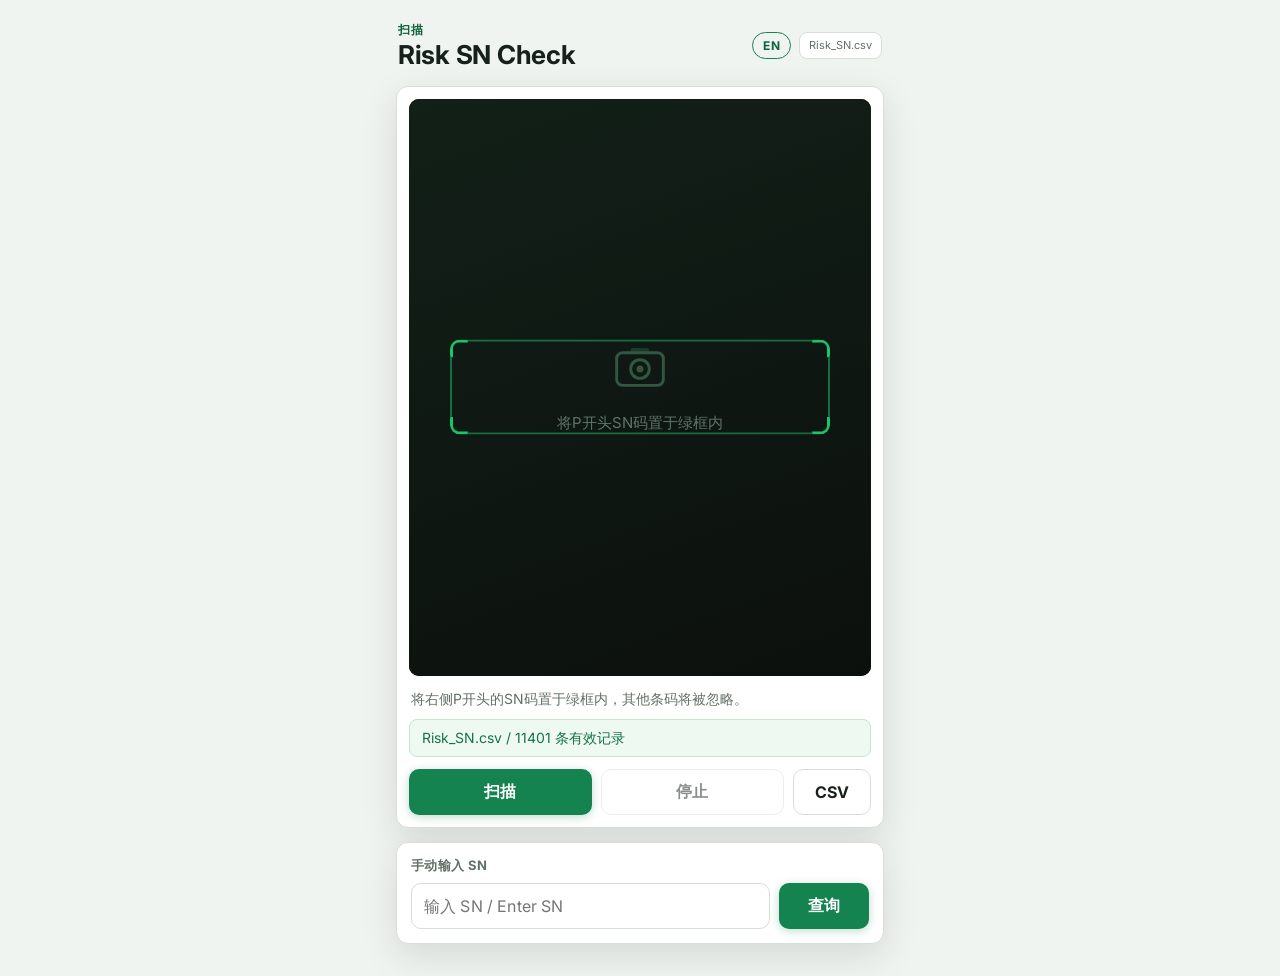
<file: index.html>
<!doctype html>
<html lang="zh">
  <head>
    <meta charset="utf-8" />
    <meta name="viewport" content="width=device-width, initial-scale=1" />
    <meta name="theme-color" content="#0f1f18" />
    <meta name="description" content="Risk SN barcode scanner – scan P-SN codes and check against the risk list. 风险SN条码扫描器" />
    <title>Risk SN Check</title>
    <link rel="preconnect" href="https://fonts.googleapis.com" />
    <link rel="preconnect" href="https://fonts.gstatic.com" crossorigin />
    <link href="https://fonts.googleapis.com/css2?family=Inter:wght@400;600;700;800&display=swap" rel="stylesheet" />
    <link rel="stylesheet" href="./styles.css" />
  </head>
  <body>
    <main class="app-shell">
      <header class="topbar">
        <div>
          <p class="mode-label" data-i18n="modeLabel">扫描</p>
          <h1>Risk SN Check</h1>
        </div>
        <div class="topbar-right">
          <button id="langToggle" class="lang-toggle" type="button" aria-label="Toggle language">EN</button>
          <span id="csvBadge" class="csv-badge">Risk_SN.csv</span>
        </div>
      </header>

      <section class="scanner-panel" aria-label="Scanner">
        <div class="camera-stage" id="cameraStage">
          <video id="preview" autoplay muted playsinline></video>
          <div id="cameraFallback" class="camera-fallback">
            <div class="fallback-inner">
              <svg class="fallback-icon" viewBox="0 0 48 48" fill="none" aria-hidden="true">
                <rect x="4" y="10" width="40" height="28" rx="5" stroke="currentColor" stroke-width="2.5"/>
                <circle cx="24" cy="24" r="8" stroke="currentColor" stroke-width="2.5"/>
                <circle cx="24" cy="24" r="3" fill="currentColor"/>
                <rect x="16" y="6" width="16" height="4" rx="2" fill="currentColor" opacity="0.5"/>
              </svg>
              <span data-i18n="fallbackHint">将P开头SN码置于绿框内</span>
            </div>
          </div>

          <!-- Scan frame with corner markers -->
          <div class="scan-frame" aria-hidden="true">
            <span class="corner tl"></span>
            <span class="corner tr"></span>
            <span class="corner bl"></span>
            <span class="corner br"></span>
            <div class="scan-line"></div>
          </div>

          <!-- Tap to focus indicator -->
          <div id="focusRing" class="focus-ring" aria-hidden="true"></div>

          <!-- Focus hint overlay -->
          <div class="focus-hint" id="focusHint" aria-hidden="true">
            <svg viewBox="0 0 20 20" fill="none" aria-hidden="true"><path d="M2 7V3h4M14 3h4v4M18 13v4h-4M6 17H2v-4" stroke="currentColor" stroke-width="1.8" stroke-linecap="round"/></svg>
            <span data-i18n="tapFocus">点击对焦</span>
          </div>

          <!-- Camera / lens switcher overlay (shown while live) -->
          <div class="lens-bar" id="lensBar" aria-label="Switch camera lens">
            <button id="lensPrev" class="lens-btn" type="button" aria-label="Previous lens">
              <svg viewBox="0 0 20 20" fill="none"><path d="M12 5l-5 5 5 5" stroke="currentColor" stroke-width="2" stroke-linecap="round" stroke-linejoin="round"/></svg>
            </button>
            <span id="lensLabel" class="lens-label">—</span>
            <button id="lensNext" class="lens-btn" type="button" aria-label="Next lens">
              <svg viewBox="0 0 20 20" fill="none"><path d="M8 5l5 5-5 5" stroke="currentColor" stroke-width="2" stroke-linecap="round" stroke-linejoin="round"/></svg>
            </button>
          </div>
        </div>

        <!-- Lens selector panel (shown before scanning starts) -->
        <div class="lens-panel" id="lensPanel">
          <label class="lens-panel-label" for="cameraSelect">
            <svg viewBox="0 0 20 20" fill="none" width="14" height="14" aria-hidden="true"><circle cx="10" cy="10" r="4" stroke="currentColor" stroke-width="1.8"/><circle cx="10" cy="10" r="8" stroke="currentColor" stroke-width="1.5" stroke-dasharray="3 2"/></svg>
            <span data-i18n="selectLens">选择镜头</span>
          </label>
          <select id="cameraSelect" class="camera-select">
            <option value="" data-i18n="defaultCam">默认后置摄像头</option>
          </select>
        </div>

        <p class="instruction" data-i18n="instruction">
          将右侧P开头的SN码置于绿框内，其他条码将被忽略。
        </p>

        <div id="status" class="status-line" role="status" data-i18n-loading="loadingCsv">加载 Risk_SN.csv...</div>

        <div class="button-row">
          <button id="scanButton" class="primary-button" type="button" data-i18n="scan">扫描</button>
          <button id="stopButton" class="secondary-button" type="button" disabled data-i18n="stop">停止</button>
          <label class="secondary-button file-button" id="csvLabel">
            CSV
            <input id="csvFile" type="file" accept=".csv,text/csv,text/plain" />
          </label>
        </div>
      </section>

      <section class="entry-panel" aria-label="Manual check">
        <label class="field-label" for="snInput" data-i18n="manualLabel">手动输入 SN</label>
        <div class="entry-row">
          <input id="snInput" autocomplete="off" inputmode="text" placeholder="Enter SN / 输入SN" />
          <button id="checkButton" class="primary-button compact" type="button" data-i18n="check">查询</button>
        </div>
      </section>
    </main>

    <dialog id="resultDialog" class="result-dialog">
      <form method="dialog" class="dialog-body">
        <div id="resultMark" class="result-mark">NOTICE</div>
        <h2 id="resultTitle">No result</h2>
        <p id="resultSn" class="result-sn"></p>
        <p id="resultMessage" class="result-message">No QR content to check.</p>
        <button class="primary-button dialog-button" value="ok" autofocus data-i18n="ok">OK</button>
      </form>
    </dialog>

    <script src="./app.js" type="module"></script>
  </body>
</html>
</file>
<file: styles.css>
/* =====================================================
   Risk SN Check – styles.css
   ===================================================== */

/* ---------- Design tokens ---------- */
:root {
  color-scheme: light;
  --bg: #f0f4f1;
  --panel: #ffffff;
  --ink: #17211b;
  --muted: #637067;
  --line: #d7ded8;
  --accent: #14834f;
  --accent-dark: #0f633c;
  --accent-glow: rgba(20, 131, 79, 0.28);
  --risk: #b42318;
  --risk-soft: #fff0ed;
  --risk-border: #f0b7ae;
  --ok: #157347;
  --ok-soft: #eef9f2;
  --ok-border: #c5e6cf;
  --warn: #8a5a00;
  --warn-soft: #fff6df;
  --warn-border: #ead495;
  --shadow-sm: 0 2px 8px rgba(16, 35, 23, 0.08);
  --shadow: 0 12px 36px rgba(16, 35, 23, 0.12);
  font-family: Inter, ui-sans-serif, system-ui, -apple-system, BlinkMacSystemFont,
    "Segoe UI", sans-serif;
}

/* ---------- Reset ---------- */
*, *::before, *::after { box-sizing: border-box; }
html, body { min-height: 100%; }
body {
  margin: 0;
  background: var(--bg);
  color: var(--ink);
  overflow-x: hidden;
}
button, input { font: inherit; }

/* ---------- Shell ---------- */
.app-shell {
  width: 100%;
  max-width: 520px;
  min-height: 100dvh;
  margin: 0 auto;
  padding: 18px 16px 32px;
  display: flex;
  flex-direction: column;
  gap: 14px;
}

/* ---------- Topbar ---------- */
.topbar {
  display: flex;
  align-items: center;
  justify-content: space-between;
  gap: 12px;
  padding: 4px 2px 2px;
}
.topbar > div { min-width: 0; }
.topbar-right {
  display: flex;
  align-items: center;
  gap: 8px;
  flex-shrink: 0;
}
.mode-label {
  margin: 0 0 2px;
  color: var(--accent-dark);
  font-size: 12px;
  font-weight: 700;
  text-transform: uppercase;
  letter-spacing: 0.06em;
}
h1 {
  margin: 0;
  font-size: 26px;
  line-height: 1.1;
  letter-spacing: -0.01em;
}

/* ---------- Language toggle ---------- */
.lang-toggle {
  padding: 5px 10px;
  border-radius: 20px;
  border: 1.5px solid var(--accent);
  background: transparent;
  color: var(--accent-dark);
  font-size: 12px;
  font-weight: 700;
  letter-spacing: 0.04em;
  cursor: pointer;
  transition: background 150ms ease, color 150ms ease;
  white-space: nowrap;
}
.lang-toggle:hover {
  background: var(--accent);
  color: #fff;
}

/* ---------- CSV badge ---------- */
.csv-badge {
  flex: 0 1 auto;
  min-width: 0;
  max-width: 130px;
  padding: 6px 9px;
  border: 1px solid var(--line);
  border-radius: 8px;
  background: var(--panel);
  color: var(--muted);
  font-size: 11px;
  line-height: 1.2;
  overflow: hidden;
  text-overflow: ellipsis;
  white-space: nowrap;
}

/* ---------- Scanner panel ---------- */
.scanner-panel,
.entry-panel {
  border: 1px solid var(--line);
  border-radius: 12px;
  background: var(--panel);
  box-shadow: var(--shadow);
}
.scanner-panel { padding: 12px; }

/* ---------- Camera stage ---------- */
.camera-stage {
  position: relative;
  overflow: hidden;
  width: 100%;
  aspect-ratio: 4 / 5;
  min-height: 340px;
  border-radius: 10px;
  background: #111713;
  cursor: crosshair;
  user-select: none;
  -webkit-tap-highlight-color: transparent;
}

#preview,
.camera-fallback {
  position: absolute;
  inset: 0;
  width: 100%;
  height: 100%;
}

#preview {
  object-fit: cover;
  display: none;
}

/* ---------- Fallback ---------- */
.camera-fallback {
  display: grid;
  place-items: center;
  background:
    linear-gradient(160deg, #1a2e22 0%, #111713 100%);
}
.fallback-inner {
  display: flex;
  flex-direction: column;
  align-items: center;
  gap: 16px;
  color: #8aab96;
  text-align: center;
  font-size: 15px;
  padding: 28px;
}
.fallback-icon {
  width: 56px;
  height: 56px;
  color: #4a8060;
}

/* ---------- Live state ---------- */
.camera-stage.is-live #preview  { display: block; }
.camera-stage.is-live .camera-fallback { display: none; }
.camera-stage.is-live .focus-hint { opacity: 1; }

/* ---------- Scan frame with animated corners ---------- */
.scan-frame {
  position: absolute;
  left: 50%;
  top: 50%;
  width: min(88%, 380px);
  aspect-ratio: 4 / 1;
  transform: translate(-50%, -50%);
  border-radius: 10px;
  pointer-events: none;
  overflow: hidden;
}

/* dim overlay inside scan frame removed – corners provide framing */
.scan-frame::before {
  content: "";
  position: absolute;
  inset: -999px;
  background: rgba(0, 0, 0, 0.32);
  /* punch hole via clip-path on outer wrapper is not feasible; use box-shadow */
}

/* Outer shadow to dim outside the frame */
.scan-frame {
  box-shadow: 0 0 0 999px rgba(0, 0, 0, 0.30);
}

/* Glowing border */
.scan-frame::after {
  content: "";
  position: absolute;
  inset: 0;
  border: 2px solid rgba(27, 196, 108, 0.5);
  border-radius: 12px;
  pointer-events: none;
}

/* Corner markers */
.corner {
  position: absolute;
  width: 18px;
  height: 18px;
  border-color: #1bc46c;
  border-style: solid;
  border-radius: 3px;
}
.corner.tl { top: 0; left: 0;  border-width: 3px 0 0 3px; border-top-left-radius: 8px; }
.corner.tr { top: 0; right: 0; border-width: 3px 3px 0 0; border-top-right-radius: 8px; }
.corner.bl { bottom: 0; left: 0;  border-width: 0 0 3px 3px; border-bottom-left-radius: 8px; }
.corner.br { bottom: 0; right: 0; border-width: 0 3px 3px 0; border-bottom-right-radius: 8px; }

/* Scan line animation */
.scan-line {
  position: absolute;
  left: 6px;
  right: 6px;
  height: 2px;
  background: linear-gradient(90deg, transparent, #1bc46c, #57ffae, #1bc46c, transparent);
  border-radius: 1px;
  top: 0;
  opacity: 0;
  box-shadow: 0 0 8px #1bc46c;
}

.camera-stage.is-live .scan-line {
  opacity: 1;
  animation: scanSweep 2.4s ease-in-out infinite;
}

@keyframes scanSweep {
  0%   { top: 6px;    opacity: 0; }
  8%   { opacity: 1; }
  92%  { opacity: 1; }
  100% { top: calc(100% - 8px); opacity: 0; }
}

/* ---------- Focus ring (tap-to-focus) ---------- */
.focus-ring {
  position: absolute;
  width: 64px;
  height: 64px;
  border: 2px solid #ffd94d;
  border-radius: 6px;
  pointer-events: none;
  display: none;
  transform: translate(-50%, -50%);
  animation: focusPop 0.7s ease forwards;
}

@keyframes focusPop {
  0%   { transform: translate(-50%, -50%) scale(1.4); opacity: 0.9; }
  60%  { transform: translate(-50%, -50%) scale(1.0); opacity: 1; }
  100% { transform: translate(-50%, -50%) scale(1.0); opacity: 0; }
}

/* ---------- Focus hint overlay ---------- */
.focus-hint {
  position: absolute;
  bottom: 10px;
  left: 50%;
  transform: translateX(-50%);
  display: flex;
  align-items: center;
  gap: 5px;
  padding: 5px 11px;
  border-radius: 20px;
  background: rgba(0,0,0,0.42);
  backdrop-filter: blur(4px);
  color: rgba(255,255,255,0.82);
  font-size: 12px;
  opacity: 0;
  transition: opacity 0.3s ease;
  pointer-events: none;
  white-space: nowrap;
}
.focus-hint svg {
  width: 14px;
  height: 14px;
  flex-shrink: 0;
}
/* Show briefly when camera goes live */
.camera-stage.is-live .focus-hint {
  animation: hintFade 4s ease forwards;
}
@keyframes hintFade {
  0%   { opacity: 0; }
  10%  { opacity: 1; }
  70%  { opacity: 1; }
  100% { opacity: 0; }
}

/* ---------- Instruction text ---------- */
.instruction {
  margin: 12px 2px 0;
  color: var(--muted);
  font-size: 14px;
  line-height: 1.5;
}

/* ---------- Status line ---------- */
.status-line {
  min-height: 36px;
  margin: 10px 0 0;
  padding: 8px 12px;
  border: 1px solid var(--line);
  border-radius: 8px;
  color: var(--muted);
  background: #f9fbf8;
  font-size: 14px;
  line-height: 1.4;
  transition: background 250ms ease, border-color 250ms ease, color 250ms ease;
}
.status-line.ok   { border-color: var(--ok-border);   color: var(--ok);   background: var(--ok-soft); }
.status-line.warn { border-color: var(--warn-border); color: var(--warn); background: var(--warn-soft); }
.status-line.risk { border-color: var(--risk-border); color: var(--risk); background: var(--risk-soft); }

/* ---------- Buttons ---------- */
.button-row {
  display: grid;
  grid-template-columns: 1fr 1fr 78px;
  gap: 9px;
  margin-top: 12px;
}

.primary-button,
.secondary-button {
  min-height: 46px;
  border-radius: 10px;
  border: 1.5px solid transparent;
  padding: 0 14px;
  font-weight: 700;
  letter-spacing: 0.01em;
  cursor: pointer;
  transition:
    transform 100ms ease,
    background-color 120ms ease,
    border-color 120ms ease,
    box-shadow 120ms ease;
}
.primary-button {
  background: var(--accent);
  color: #ffffff;
  box-shadow: 0 2px 10px var(--accent-glow);
}
.primary-button:hover:not(:disabled) {
  background: var(--accent-dark);
  box-shadow: 0 4px 16px var(--accent-glow);
}
.secondary-button {
  background: #ffffff;
  color: var(--ink);
  border-color: var(--line);
}
.secondary-button:hover:not(:disabled) {
  border-color: var(--accent);
  color: var(--accent-dark);
}
.primary-button:active,
.secondary-button:active { transform: translateY(1px); }
.primary-button:disabled,
.secondary-button:disabled { cursor: not-allowed; opacity: 0.5; }

.file-button { display: grid; place-items: center; }
.file-button input { display: none; }

/* ---------- Entry panel ---------- */
.entry-panel { padding: 14px; }
.field-label {
  display: block;
  margin-bottom: 8px;
  color: var(--muted);
  font-size: 13px;
  font-weight: 700;
  letter-spacing: 0.03em;
  text-transform: uppercase;
}
.entry-row {
  display: grid;
  grid-template-columns: minmax(0, 1fr) 90px;
  gap: 9px;
}
#snInput {
  min-width: 0;
  height: 46px;
  border: 1.5px solid var(--line);
  border-radius: 10px;
  padding: 0 12px;
  color: var(--ink);
  background: #ffffff;
  letter-spacing: 0.01em;
  transition: border-color 120ms ease, box-shadow 120ms ease;
}
#snInput:focus {
  outline: none;
  border-color: var(--accent);
  box-shadow: 0 0 0 3px var(--accent-glow);
}
button:focus-visible,
.file-button:focus-within {
  outline: 3px solid var(--accent-glow);
  outline-offset: 2px;
}
.compact { min-height: 46px; }

/* ---------- Result dialog ---------- */
.result-dialog {
  width: min(calc(100% - 34px), 420px);
  border: 2.5px solid transparent;
  border-radius: 14px;
  padding: 0;
  color: var(--ink);
  box-shadow: 0 28px 80px rgba(0, 0, 0, 0.34);
  animation: dialogPop 0.25s cubic-bezier(0.34, 1.36, 0.64, 1) both;
  overflow: hidden;
}
/* Coloured outline per result type */
.result-dialog.ok   { border-color: var(--ok); }
.result-dialog.risk { border-color: var(--risk); }

@keyframes dialogPop {
  from { transform: scale(0.88); opacity: 0; }
  to   { transform: scale(1);    opacity: 1; }
}
.result-dialog::backdrop {
  background: rgba(8, 12, 10, 0.5);
  backdrop-filter: blur(3px);
}

.dialog-body {
  margin: 0;
  padding: 24px;
}

/* ─── Full-width coloured header (replaces the 5px strip) ─────────────── */
.result-mark {
  display: flex;
  align-items: center;
  justify-content: center;
  gap: 7px;
  /* stretch across dialog-body padding */
  width: calc(100% + 48px);
  margin: -24px -24px 20px;
  min-height: 60px;
  padding: 14px 24px;
  font-size: 15px;
  font-weight: 800;
  text-transform: uppercase;
  letter-spacing: 0.1em;
  /* default / notice */
  background: var(--warn-soft);
  color: var(--warn);
}

/* RISK: solid red header + icon */
.result-dialog.risk .result-mark {
  background: var(--risk);
  color: #fff;
}
.result-dialog.risk .result-mark::before {
  content: "⚠";
  font-size: 20px;
  line-height: 1;
}

/* OK: solid green header + icon */
.result-dialog.ok .result-mark {
  background: var(--ok);
  color: #fff;
}
.result-dialog.ok .result-mark::before {
  content: "✓";
  font-size: 22px;
  font-weight: 900;
  line-height: 1;
}

.dialog-body h2 {
  margin: 14px 0 0;
  font-size: 22px;
  line-height: 1.2;
  letter-spacing: -0.01em;
}
.result-sn {
  margin: 10px 0 0;
  color: var(--muted);
  font-family: ui-monospace, SFMono-Regular, Consolas, "Liberation Mono", monospace;
  font-size: 13px;
  overflow-wrap: anywhere;
}
.result-message {
  margin: 12px 0 22px;
  font-size: 15px;
  line-height: 1.5;
  color: var(--muted);
}

/* Button: coloured to match result type */
.dialog-button {
  width: 100%;
  transition: background 120ms ease, box-shadow 120ms ease;
}
.result-dialog.ok   .dialog-button {
  background: var(--ok);
  box-shadow: 0 3px 12px rgba(21, 115, 71, 0.35);
}
.result-dialog.ok   .dialog-button:hover:not(:disabled) {
  background: var(--accent-dark);
}
.result-dialog.risk .dialog-button {
  background: var(--risk);
  box-shadow: 0 3px 12px rgba(180, 35, 24, 0.35);
}
.result-dialog.risk .dialog-button:hover:not(:disabled) {
  background: #8f1b13;
}

/* ---------- Lens panel (pre-scan selector) ---------- */
.lens-panel {
  display: flex;
  align-items: center;
  gap: 10px;
  margin-top: 10px;
  padding: 9px 11px;
  border: 1.5px solid var(--line);
  border-radius: 10px;
  background: #f7faf8;
}

.lens-panel-label {
  display: flex;
  align-items: center;
  gap: 5px;
  flex-shrink: 0;
  color: var(--muted);
  font-size: 13px;
  font-weight: 700;
  text-transform: uppercase;
  letter-spacing: 0.04em;
  white-space: nowrap;
}

.camera-select {
  flex: 1;
  min-width: 0;
  height: 36px;
  border: 1.5px solid var(--line);
  border-radius: 8px;
  padding: 0 10px;
  background: #fff;
  color: var(--ink);
  font: inherit;
  font-size: 13px;
  cursor: pointer;
  appearance: auto;
}

.camera-select:focus {
  outline: none;
  border-color: var(--accent);
  box-shadow: 0 0 0 3px var(--accent-glow);
}

/* ---------- Lens bar overlay (while camera is live) ---------- */
.lens-bar {
  position: absolute;
  bottom: 46px; /* sit above the focus-hint */
  left: 50%;
  transform: translateX(-50%);
  display: none; /* shown by JS when live */
  align-items: center;
  gap: 0;
  background: rgba(0, 0, 0, 0.52);
  backdrop-filter: blur(6px);
  border: 1px solid rgba(255,255,255,0.15);
  border-radius: 24px;
  padding: 4px 4px;
  z-index: 10;
  white-space: nowrap;
}

.camera-stage.is-live .lens-bar {
  display: flex;
}

.lens-btn {
  display: flex;
  align-items: center;
  justify-content: center;
  width: 34px;
  height: 34px;
  border: none;
  background: transparent;
  color: rgba(255,255,255,0.85);
  border-radius: 50%;
  cursor: pointer;
  transition: background 150ms ease;
  flex-shrink: 0;
}

.lens-btn:hover:not(:disabled) {
  background: rgba(255,255,255,0.14);
}

.lens-btn:disabled {
  opacity: 0.3;
  cursor: default;
}

.lens-btn svg {
  width: 18px;
  height: 18px;
}

.lens-label {
  min-width: 76px;
  text-align: center;
  color: #fff;
  font-size: 13px;
  font-weight: 700;
  letter-spacing: 0.02em;
  padding: 0 4px;
}

/* ---------- Responsive ---------- */
@media (max-width: 380px) {
  .app-shell { padding-inline: 12px; }
  h1 { font-size: 22px; }
  .camera-stage { min-height: 300px; }
  .button-row { grid-template-columns: 1fr 1fr; }
  .file-button { grid-column: 1 / -1; }
  .entry-row { grid-template-columns: 1fr; }
  .lens-panel { flex-direction: column; align-items: flex-start; }
  .camera-select { width: 100%; }
}
</file>
